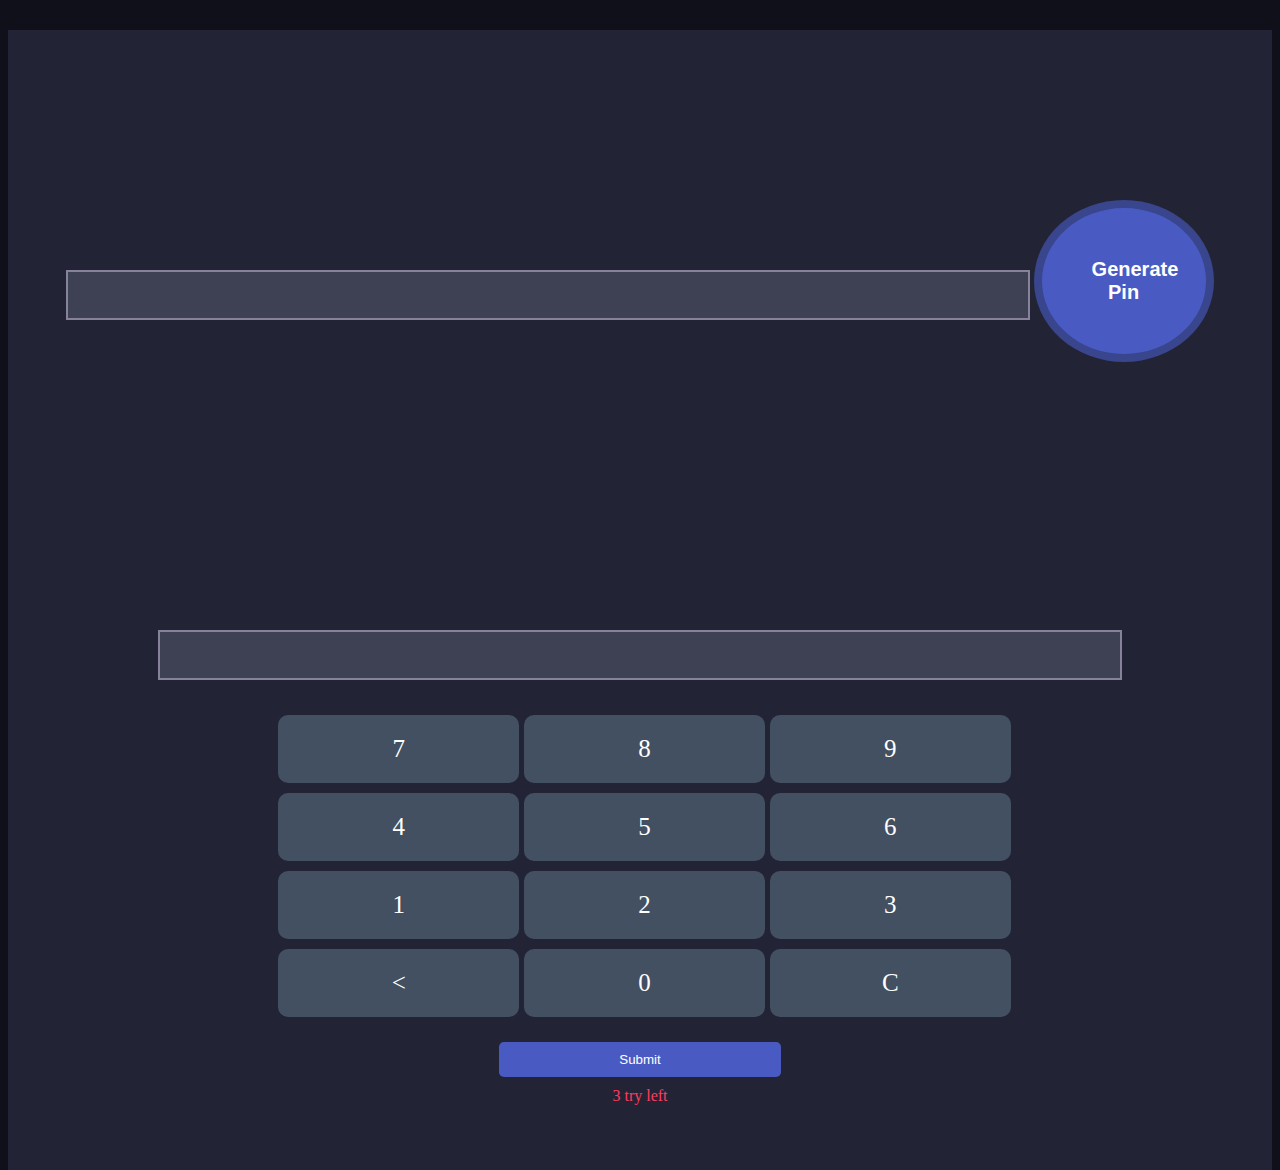
<file: milestone5/pin-matchere-solution/index.html>
<!DOCTYPE html>
<html lang="en">
<head>
    <meta charset="UTF-8">
    <meta name="viewport" content="width=device-width, initial-scale=1.0">
    <title>Pin Generator</title>
    <link rel="stylesheet" href="https://stackpath.bootstrapcdn.com/bootstrap/4.5.0/css/bootstrap.min.css" integrity="sha384-9aIt2nRpC12Uk9gS9baDl411NQApFmC26EwAOH8WgZl5MYYxFfc+NcPb1dKGj7Sk" crossorigin="anonymous">
    <link rel="stylesheet" href="style.css">
</head>
<body>
    <div class="container">
        <div class="row">
            <div class="col-md-6">
                <div class="pin-generator half-width">
                    <input id="display-pin" class="form-control" type="text">
                    <button id="generat-pin" class="generate-btn">Generate Pin</button>
                </div>
            </div>
            <div class="col-md-6">
                <div class="input-section half-width">
                    <input id="display-num" class="form-control" type="text">
                    <div class="numbers">
                        <div id="calculator" class="calc-body">
                            <div class="calc-button-row">
                              <div class="button">7</div>
                              <div class="button">8</div>
                              <div class="button">9</div>
                            </div>
                            <div class="calc-button-row">
                              <div class="button">4</div>
                              <div class="button">5</div>
                              <div class="button">6</div>
                            </div>
                            <div class="calc-button-row">
                              <div class="button">1</div>
                              <div class="button">2</div>
                              <div class="button">3</div>
                            </div>
                            <div class="calc-button-row">
                                <div class="button">&lt;</div>
                                <div class="button">0</div>
                                <div class="button">C</div>
                            </div>
                            <div>
                                <button id="verify-pin" type="submit" class="submit-btn">Submit</button>
                                <p class="action-left">3 try left</p>
                            </div>
                    </div>
                </div>
            </div>
        </div>
        <div class="notify-section">
            <p id="pin-incorrect" class="notify">❌ Pin Didn't Match, Please try again</p>
            <p id="pin-success" class="notify">✅ Pin Matched... Secret door is opening for you</p>
        </div>
    </div>

    <script src="js/app.js"></script>
</body>
</html>
</file>
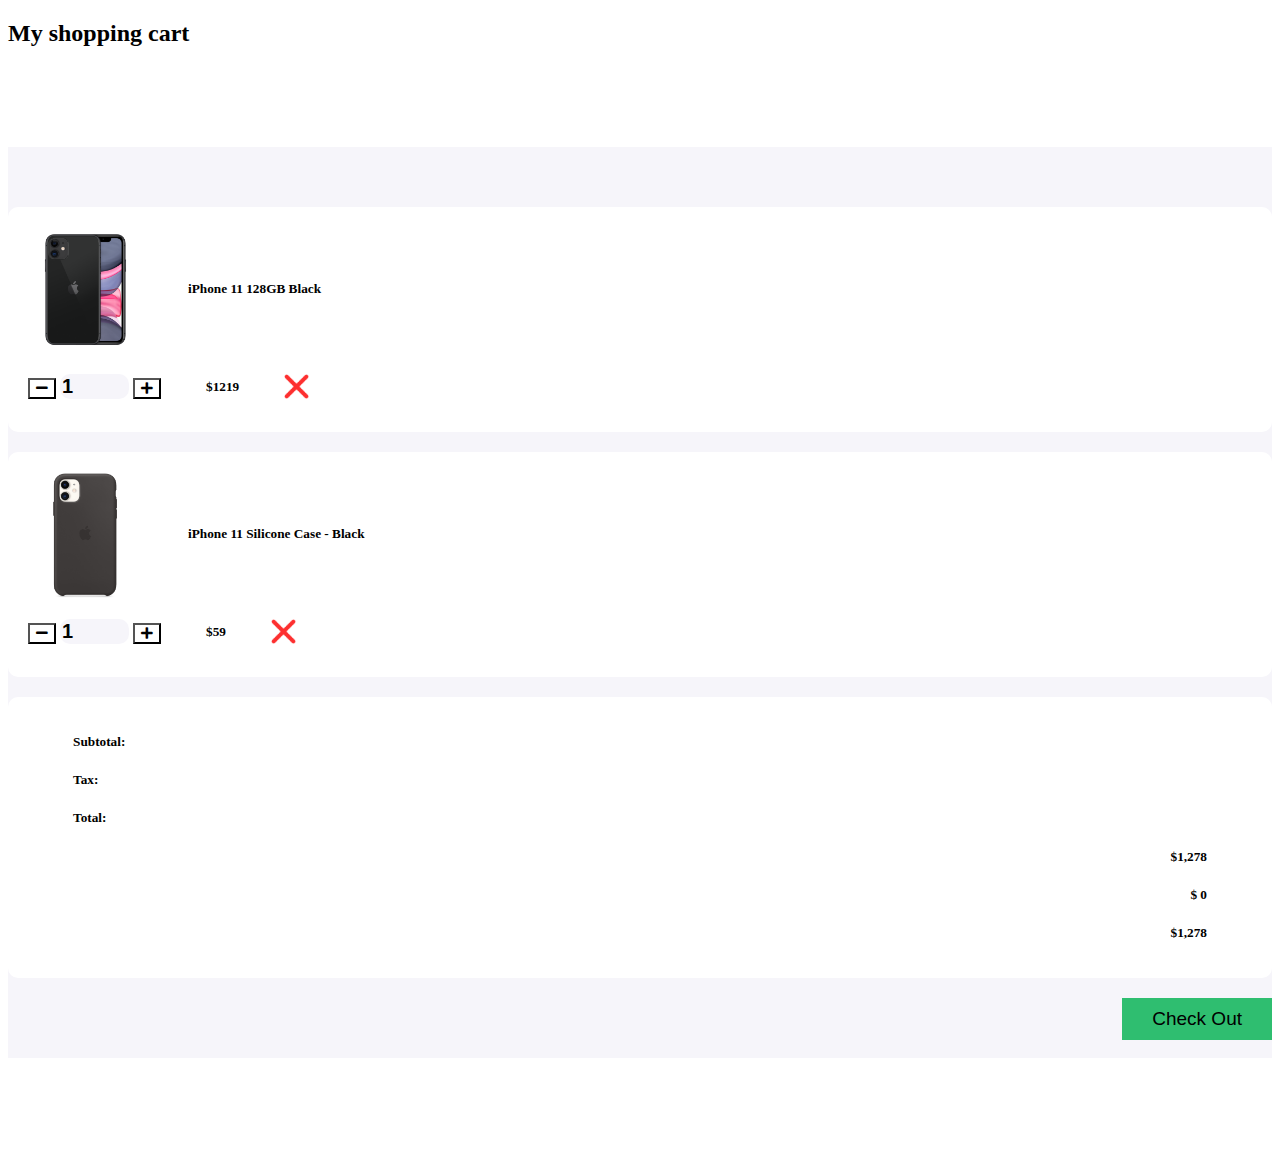
<file: milestone5/shopping-cart1/index.html>
<!DOCTYPE html>
<html>

<head>
   <title>Shopping Cart</title>
   <meta charset="utf-8">
   <meta name="viewport" content="width=device-width, initial-scale=1">
   <link href="https://cdn.jsdelivr.net/npm/bootstrap@5.0.2/dist/css/bootstrap.min.css" rel="stylesheet"
      integrity="sha384-EVSTQN3/azprG1Anm3QDgpJLIm9Nao0Yz1ztcQTwFspd3yD65VohhpuuCOmLASjC" crossorigin="anonymous">
   <link href="https://cdnjs.cloudflare.com/ajax/libs/font-awesome/5.11.2/css/all.css" rel="stylesheet" />
   <link href="style.css" rel="stylesheet">
</head>

<body>

   <section>
      <div class="container">
         <h2>My shopping cart</h2>
         <div class="cart">
            <div class="col-md-12 col-lg-10 mx-auto">
               <div class="cart-item">
                  <div class="row">
                     <div class="col-md-7 center-item">
                        <img src="images/product-1.png" alt="">
                        <h5>iPhone 11 128GB Black</h5>
                     </div>

                     <div class="col-md-5 center-item">
                        <div class="input-group number-spinner">
                           <button id="btn-phone-minus" class="btn btn-default"><i class="fas fa-minus"></i></button>
                           <input id="phone-count-field" type="number" min="0" class="form-control text-center" value="1">
                           <button id="btn-phone-plus" class="btn btn-default"><i class="fas fa-plus"></i></button>
                        </div>
                        <h5>$<span id="phone-total-price">1219</span></h5>
                        <img src="images/remove.png" alt="" class="remove-item">
                     </div>
                  </div>
               </div>

               <div class="cart-item">
                  <div class="row">
                     <div class="col-md-7 center-item mx-auto">
                        <img src="images/product-2.png" alt="">
                        <h5>iPhone 11 Silicone Case - Black</h5>
                     </div>
                     <div class="col-md-5 center-item">
                        <div class="input-group number-spinner">
                           <button id="btn-case-minus" class="btn btn-default"><i class="fas fa-minus"></i></button>
                           <input id="case-number-field" type="number" min="0" class="form-control text-center" value="1">
                           <button id="btn-case-plus" class="btn btn-default"><i class="fas fa-plus"></i></button>

                        </div>
                        <h5>$<span id="product-price">59</span></h5>
                        <img src="images/remove.png" alt="" class="remove-item">
                     </div>
                  </div>
               </div>

               <div class="cart-item">
                  <div class="row">

                     <div class="col-md-8">
                        <h5>Subtotal: </h5>
                        <h5>Tax:</h5>
                        <h5>Total:</h5>
                     </div>

                     <div class="col-md-4 status">
                        <h5>$<span id="sub-total">1,278</span></h5>
                        <h5>$ <span id="tax-amount">0</span></h5>
                        <h5>$<span id="final-ammount">1,278</span></h5>
                     </div>
                  </div>
               </div>
               <div class="col-md-12 pt-4 pb-4">
                  <button type="button" class="btn btn-success check-out">Check Out</button>
               </div>
            </div>
         </div>
      </div>
   </section>


   <script src="js/common.js"></script>
   <script src="js/case.js"></script>
   <script src="js/phone.js"></script>
</body>

</html>
</file>
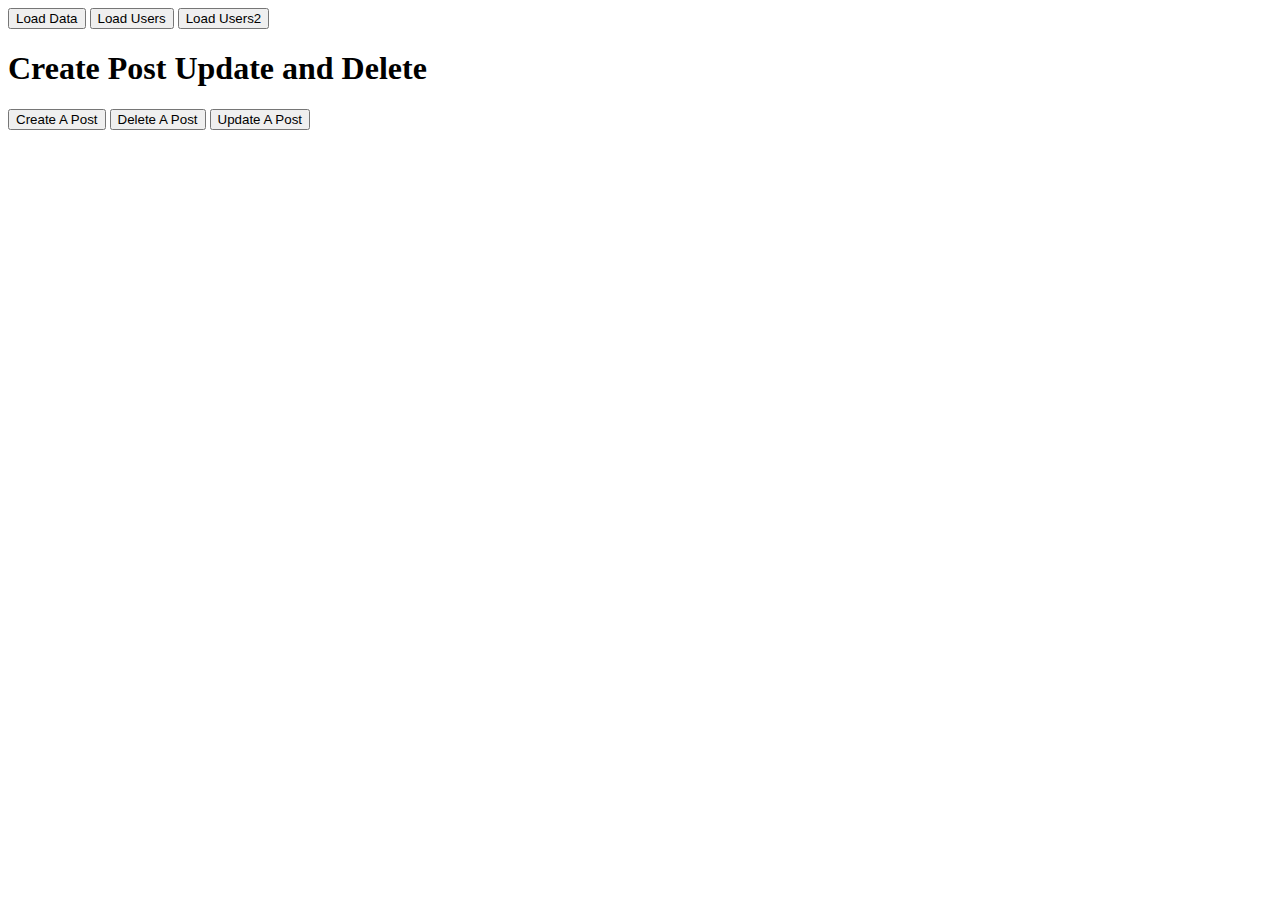
<file: milestone6/module-33/json-class-1-5/index.html>
<!DOCTYPE html>
<html lang="en">
<head>
    <meta charset="UTF-8">
    <meta http-equiv="X-UA-Compatible" content="IE=edge">
    <meta name="viewport" content="width=device-width, initial-scale=1.0">
    <title>Fetch JS</title>
</head>
<body>
    


<button onclick="loadData()">Load Data</button>
<button onclick="loadUsers()">Load Users</button>
<button onclick="loadUsers2()">Load Users2</button>
<div>
    <h1>Create Post Update and Delete</h1>
    <button onclick="creatAPost()">Create A Post</button>
    <button onclick="deletePost()">Delete A Post</button>
    <button onclick="patchAPost()">Update A Post</button>
   </div>

<div class="users-container">
    <ul id="user-list"></ul>
</div>

<!-- Script -->
    <script src="js/fetch.js"></script>
    <script src="js/app.js"></script>
    <script src="js/index.js"></script>
</body>
</html>
</file>
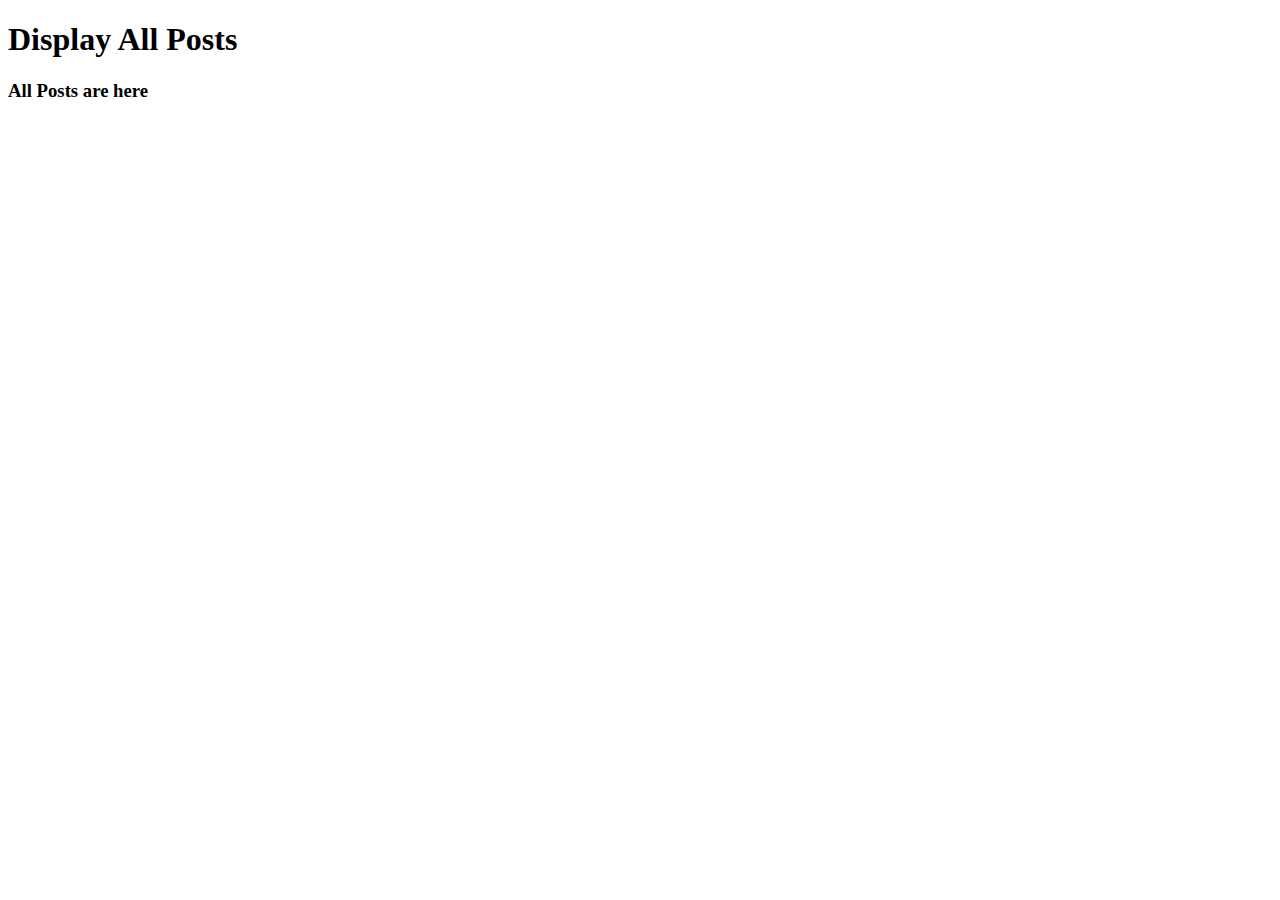
<file: milestone6/module-33/json-class-6-8/index.html>
<!DOCTYPE html>
<html lang="en">
<head>
    <meta charset="UTF-8">
    <meta http-equiv="X-UA-Compatible" content="IE=edge">
    <meta name="viewport" content="width=device-width, initial-scale=1.0">
    <title>Fatch Post from Api</title>
</head>
<body>
    
    <header>
        <h1>Display All Posts</h1>
    </header>

    <main>
       <section>
        <h3>All Posts are here</h3>
        <div id="posts-container">

        </div>
       </section>

      
    </main>

    <script src="js/post.js"></script>
</body>
</html>
</file>
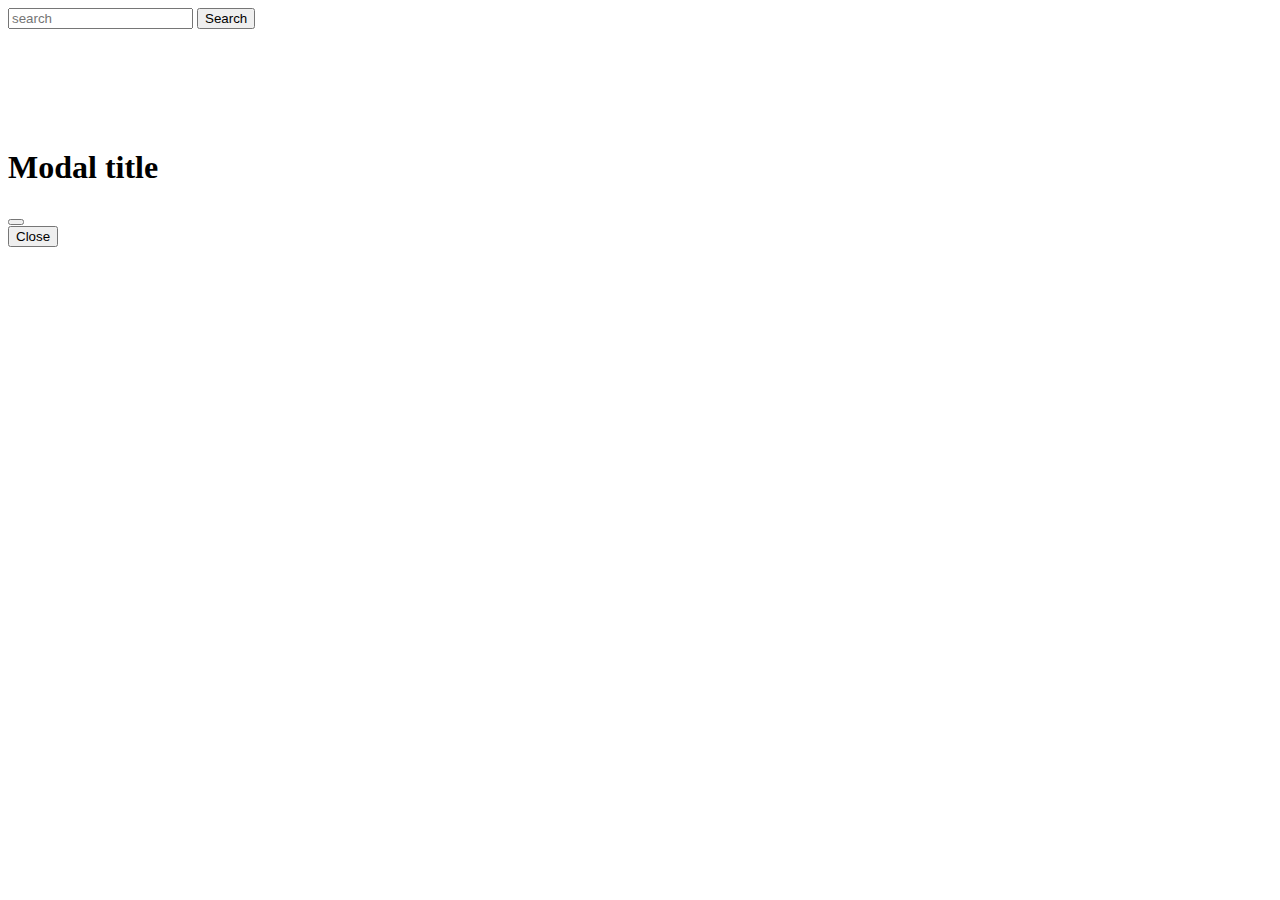
<file: milestone6/module-34/Api-Example3/index.html>
<!DOCTYPE html>
<html lang="en">
<head>
    <meta charset="UTF-8">
    <meta http-equiv="X-UA-Compatible" content="IE=edge">
    <meta name="viewport" content="width=device-width, initial-scale=1.0">
    <link href="https://cdn.jsdelivr.net/npm/bootstrap@5.3.0-alpha1/dist/css/bootstrap.min.css" rel="stylesheet" integrity="sha384-GLhlTQ8iRABdZLl6O3oVMWSktQOp6b7In1Zl3/Jr59b6EGGoI1aFkw7cmDA6j6gD" crossorigin="anonymous">

    <title>Yummyt Yummy Foods</title>
</head>
<body>
    <header>

    </header>
    
<main>
    <!-- Search Container -->
    <section style="height:120px" class="d-flex align-items-center justify-content-center">
        <div action="">
            <input id="search-field" type="text" class="px-2" placeholder="search">
            <button onclick="searchMeals()" class="btn btn-primary">Search</button>
        </div>
    </section>
    <!-- Meals Container -->
    <section>
        <div id="meals-container" class="row row-cols-1 row-cols-md-3 g-4">
            
          </div>
    </section>


    <!-- Modal -->
<div class="modal fade" id="mealDetails" tabindex="-1" aria-labelledby="mealDetailsLabel" aria-hidden="true">
    <div class="modal-dialog modal-dialog-centered">
      <div class="modal-content">
        <div class="modal-header">
          <h1 class="modal-title fs-5" id="mealDetailsLabel">Modal title</h1>
          <button type="button" class="btn-close" data-bs-dismiss="modal" aria-label="Close"></button>
        </div>
        <div id="mealDetailsBody" class="modal-body">
          
        </div>
        <div class="modal-footer">
          <button type="button" class="btn btn-secondary" data-bs-dismiss="modal">Close</button>
         
        </div>
      </div>
    </div>
  </div>
</main>

<script src="https://cdn.jsdelivr.net/npm/bootstrap@5.3.0-alpha1/dist/js/bootstrap.bundle.min.js" integrity="sha384-w76AqPfDkMBDXo30jS1Sgez6pr3x5MlQ1ZAGC+nuZB+EYdgRZgiwxhTBTkF7CXvN" crossorigin="anonymous"></script>
    <script src="js/meal.js"></script>
</body>
</html>
</file>
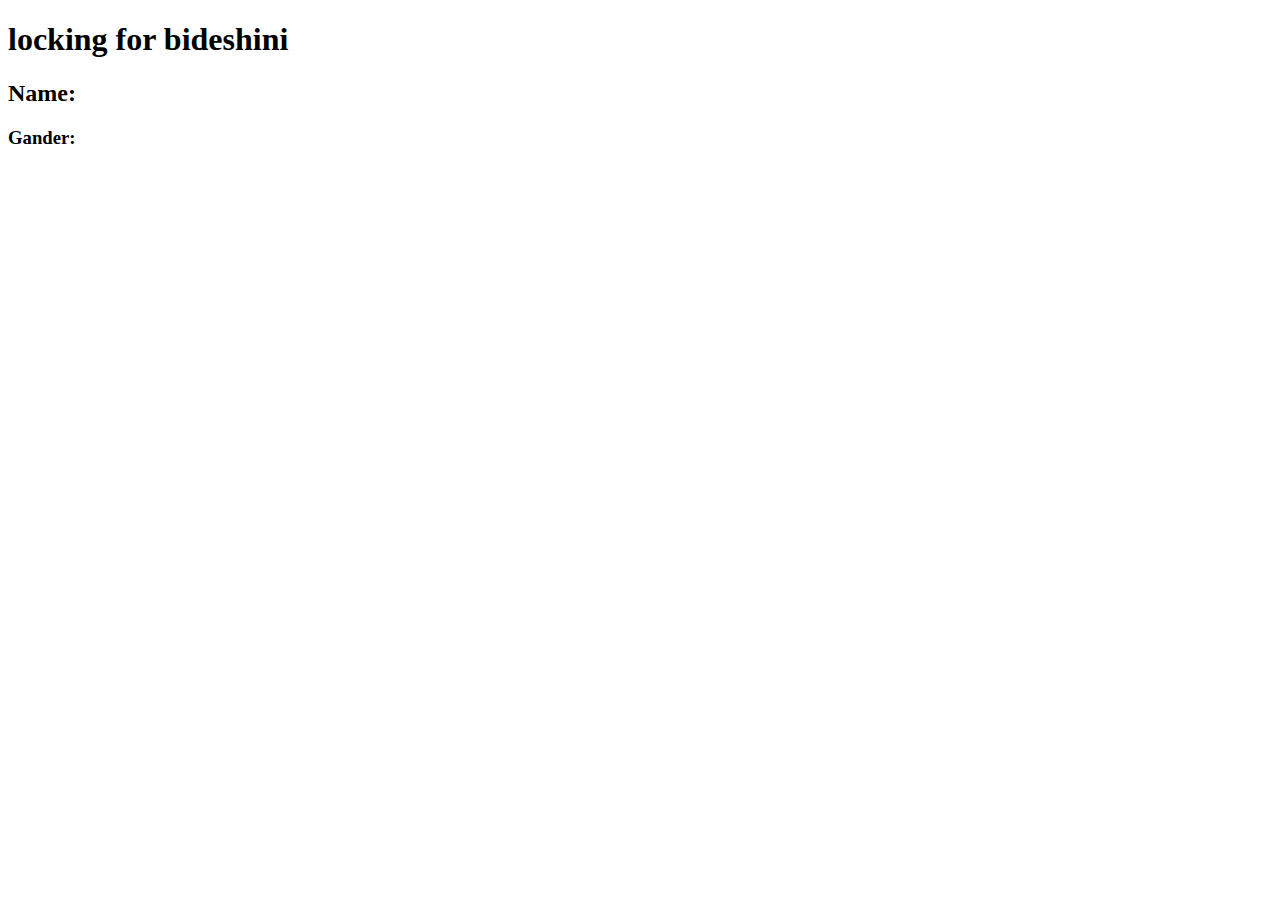
<file: milestone6/module-34/API-Example/bidishini.html>
<!DOCTYPE html>
<html lang="en">
<head>
    <meta charset="UTF-8">
    <meta http-equiv="X-UA-Compatible" content="IE=edge">
    <meta name="viewport" content="width=device-width, initial-scale=1.0">
    <title>O go bideshi ni</title>
</head>
<body>
 
    <h1>locking for bideshini</h1>
    <h2>Name: <span id="name"></span></h2>
    <h3>Gander: <span id="gender"></span></h3>


    <script src="js/randomuser.js"></script>
</body>
</html>
</file>
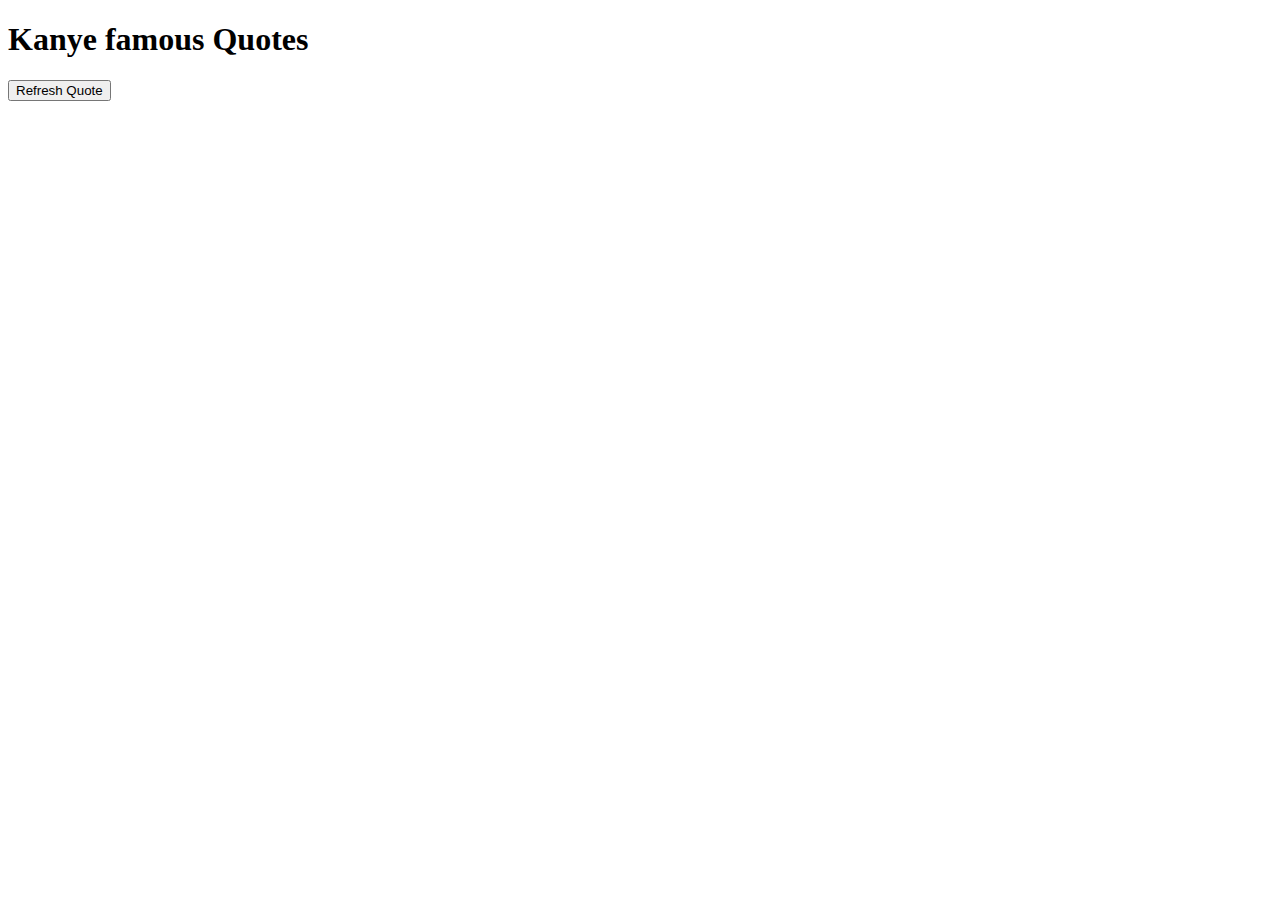
<file: milestone6/module-34/API-Example/quotes.html>
<!DOCTYPE html>
<html lang="en">
<head>
    <meta charset="UTF-8">
    <meta http-equiv="X-UA-Compatible" content="IE=edge">
    <meta name="viewport" content="width=device-width, initial-scale=1.0">
    <title>Kanye West Quotes</title>
</head>
<body>
    <section>
        <h1>Kanye famous Quotes</h1>
        <blockquote id="quote">
        </blockquote>
        <button onclick="loadQuote()">Refresh Quote</button>
    </section>
    <script src="js/quotes.js"></script>
</body>
</html>
</file>
<file: milestone5/pin-matchere-solution/style.css>
*{
    box-sizing: border-box;
}
body {
    background: #10101B;
    height: 100vh;
}
.container {
    margin-top: 30px;
}

.half-width {
    height: 570px;
    background: #222436;
    padding: 30px;
    text-align: center;
}
.generate-btn{
    margin-top: 140px;
    width: 180px;
    padding: 50px;
    border-radius: 50%;
    border: 8px solid #39458C;
    background-color: #495BC3;
    color: #ffffff;
    font-weight: bold;
    font-size: 20px;
    text-align: center;
}
.generate-btn:focus{
    outline: none;
    box-shadow: none;
}

input[type='text']{
    background-color: #3D4153;
    padding: 10px 0px;
    color: #ffffff;
    width: 80%;
    margin: 0 auto;
    border: 2px solid #858299;
    height: 50px;
    padding: 10px;
}
input[type='text']:focus {
    background-color: #3D4153;
    color: #fff;
    font-size: 20px;
}
.numbers {
    margin: 30px 0;
}

.calc-typed {
margin-top: 20px;
font-size: 45px;
text-align: right;
color: #fff;
}

.calc-button-row {
width: 100%;
}

.button {
width: 20%;
background: #425062;
color: #fff;
padding: 20px 0;
margin: 5px;
display: inline-block;
font-size: 25px;
text-align: center;
vertical-align: middle;
margin-right: -4px;
border-radius: 10px;
cursor: pointer;
}
.blink-me {
color: #E0B612;
}
.submit-btn {
    border: none;
    margin-top: 20px;
    padding: 10px 120px;
    border-radius: 5px;
    background: #495BC3;
    color: #fff;
}
.notify {
    color: #fff;
    text-align: center;
    margin: 0 auto;
    background: #222436;
    margin-top: 20px;
    border-radius: 15px;
    padding: 5px 20px;
    display: none;
}
.notify-section{
    width: 35%;
    margin: 0 auto;
}
.action-left {
    color: #FF3C5F;
    margin-top: 10px;
}
</file>
<file: milestone5/shopping-cart1/style.css>
body{
	background: #fff;
}
.cart{
	margin: 100px 0;
	background-color: #F6F5FA;;
	padding: 60px 0;
}
.total-price{
	padding-bottom: 15px;
}
.cart-item{
	background-color: #fff;
	border-radius: 10px;
	padding: 15px 20px;
	margin-bottom: 20px;
}
.center-item{
    display: flex;
    align-items: center;
    justify-content: flex-start;
}
.cart-item img{
	width: 115px;
}
.cart-item h5{
    padding: 0 45px;
}
.cart-item .remove-item{
	width: 25px!important;
}
.btn-default{
	background-color: #fff;
}
.cart-item .form-control{
	background-color: #F6F5FA;
	border: none;
    width: 65px;
    border-radius: 10px!important;
    font-weight: 700;
    font-size: 20px;
}
.input-group{
	width: unset;
	flex-wrap: nowrap;
}
.status{
	text-align: right;
}
.check-out{
    float: right;
    padding: 10px 30px;
	font-size: 19px;
	background-color: #2FBE70;
	border: none;
}
</file>
